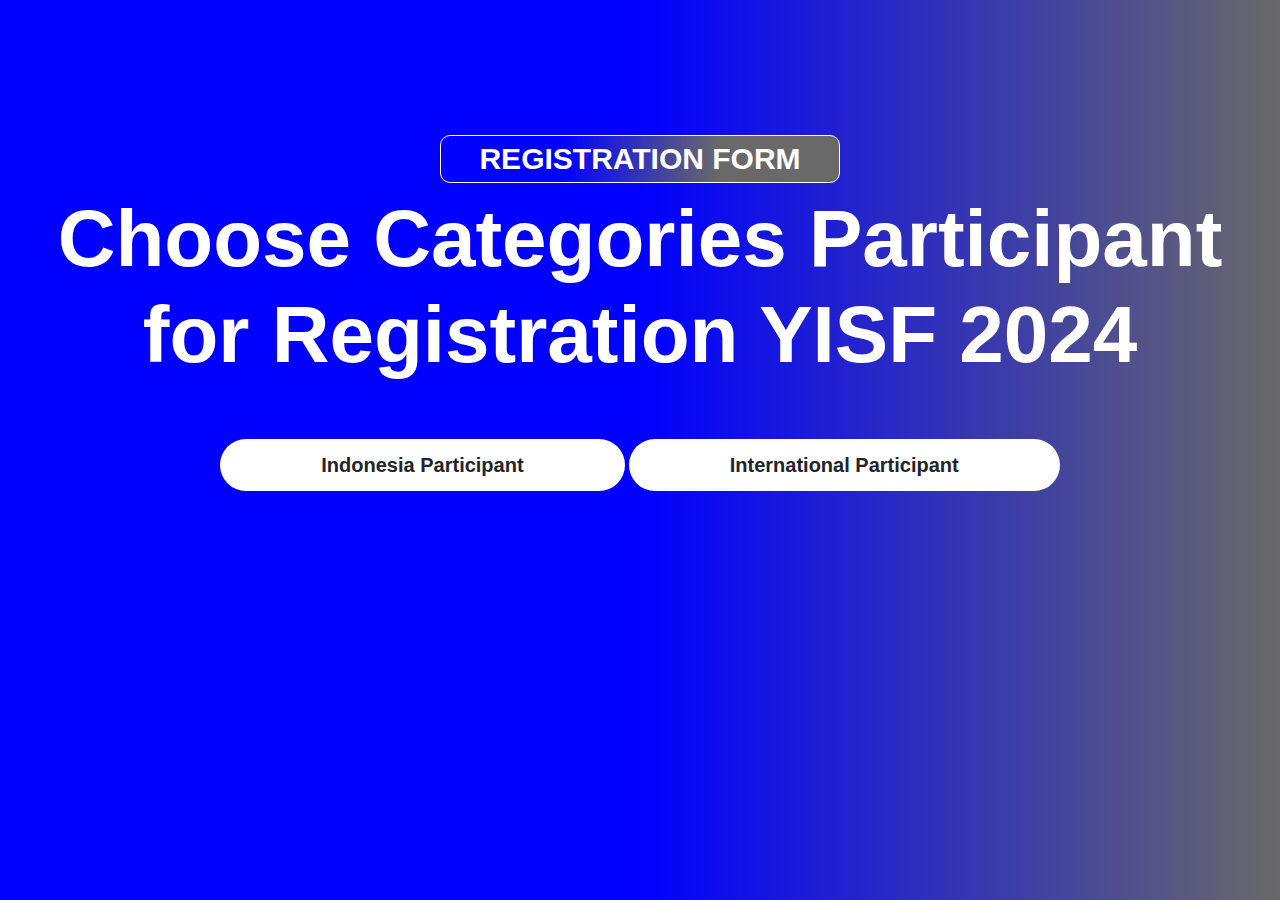
<file: index.html>
<!DOCTYPE html>
<html lang="en">
  <head>
    <meta charset="UTF-8" />
    <meta name="viewport" content="width=device-width, initial-scale=1.0" />
    <title>REGISTRATION FORM</title>
    <link rel="shortcut icon" href="./rr.png" type="image/x-icon">
    <link
      href="https://cdn.jsdelivr.net/npm/bootstrap@5.0.1/dist/css/bootstrap.min.css"
      rel="stylesheet"
    />
    <link rel="stylesheet" href="styles.css" />
  </head>
  <body>
    <div class="wrapper">
      <!-- <img src="images/slider/home4/slide4.JPG" alt=""> -->
      <div class="text-center">
        <h2 class="mx-auto">REGISTRATION FORM</h2>
        <h1 class="mx-auto">Choose Categories Participant for Registration YISF 2024</h1>
        <!-- <h3 class="mx-auto">Chose Categories Participant for Registration</h3> -->
      </div>
    </div>

    <div class="link-web mx-auto text-center">
      <a href="Indonesian-Participant.html" class="btn btn--primary text-center mt-5"
        >Indonesia Participant <i class="&nbsp; fa-solid fa-earth-americas"></i
      ></a>
      <a href="International-Participant.html" class="btn btn--accent text-center mt-5"
        >International Participant <i class="&nbsp; fa-solid fa-earth-americas"></i
      ></a>
    </div>
  </body>
</html>
</file>
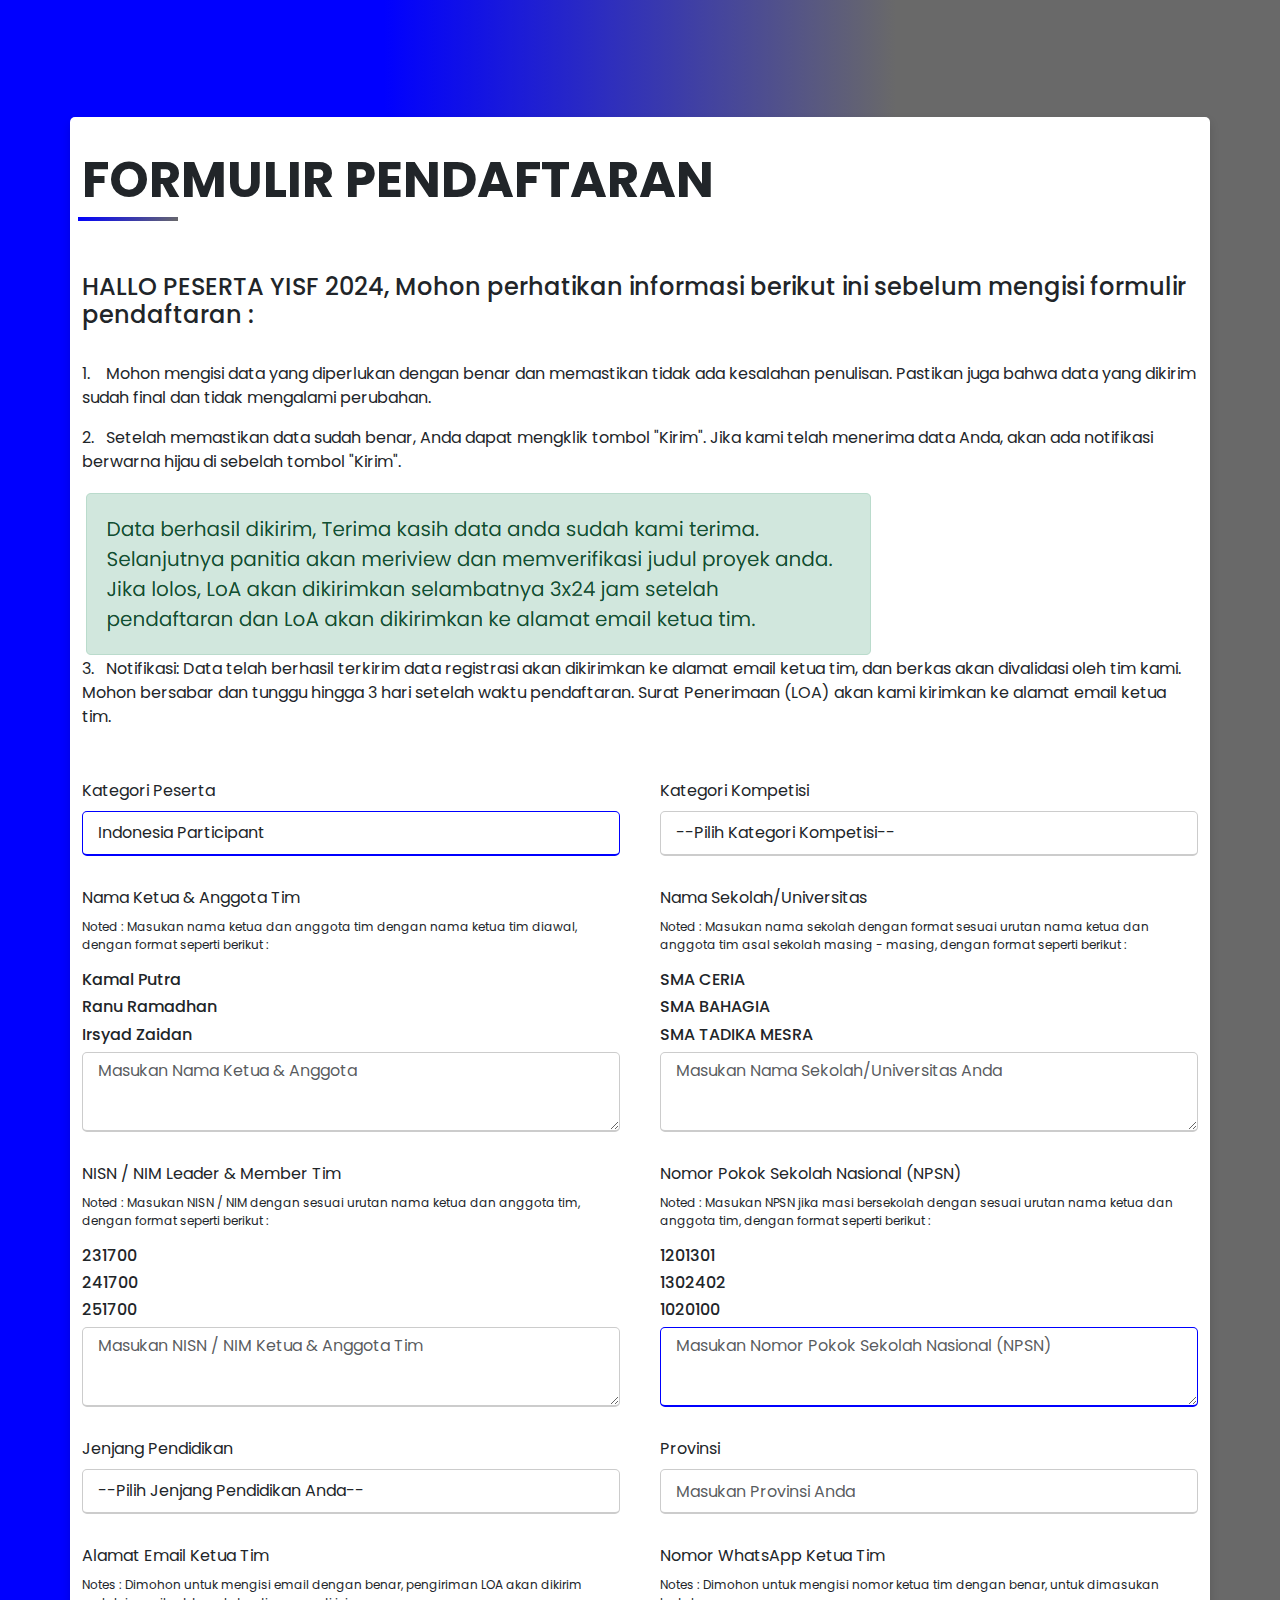
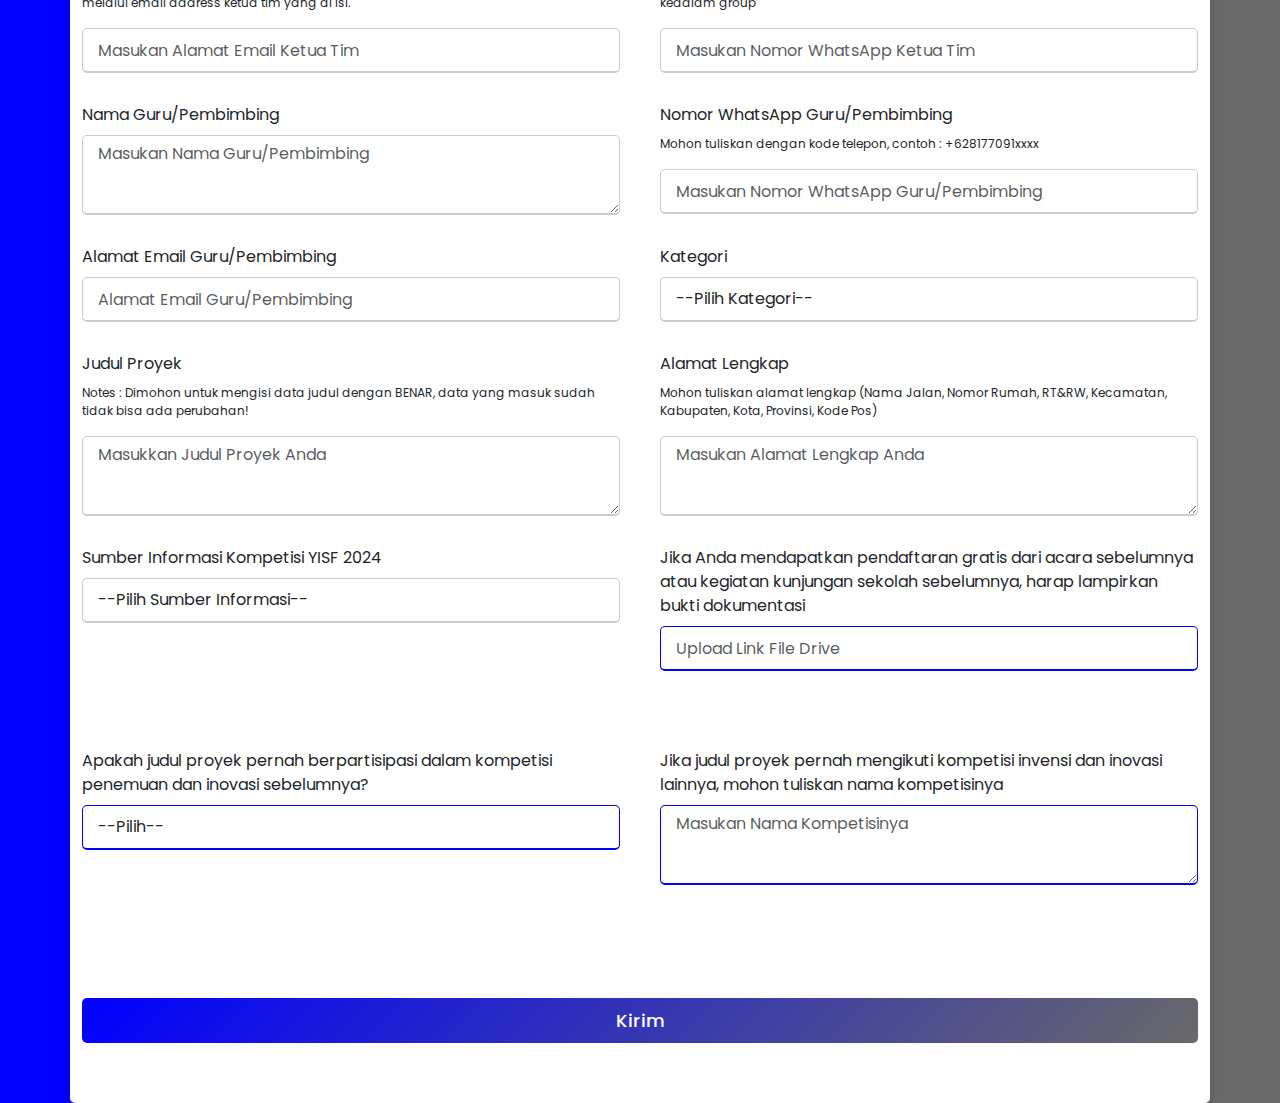
<file: Indonesian-Participant.html>
<!DOCTYPE html>
<html lang="en" dir="ltr">
  <head>
    <meta charset="UTF-8" />
    <title>REGISTRASI</title>
    <link rel="stylesheet" href="stylesss.css" />
    <link rel="shortcut icon" href="./rr.png" type="image/x-icon">
    <link
      href="https://cdn.jsdelivr.net/npm/bootstrap@5.0.1/dist/css/bootstrap.min.css"
      rel="stylesheet"
    />
    <link
      rel="stylesheet"
      href="https://unicons.iconscout.com/release/v4.0.0/css/line.css"
    />
    <meta
      name="viewport"
      content="width=device-width, initial-scale=1.0"
    />


    <!-- <script type="text/javascript"
    src="https://cdn.jsdelivr.net/npm/@emailjs/browser@3/dist/email.min.js">
    </script>
    <script type="text/javascript">
    (function(){
    emailjs.init("EbVpfytHZQMSNOqhK");
    })();
    </script> -->
  </head>

  
  <body>
    <div class="container">
      <div class="content">
        <div class="sub">FORMULIR PENDAFTARAN</div>
        <h1 class="garis-bawah"></h1>
        <br><br>
        <h4>HALLO PESERTA YISF 2024, Mohon perhatikan informasi berikut ini sebelum mengisi formulir pendaftaran :</h4>
        <br>
        <p>1.&nbsp; &nbsp; Mohon mengisi data yang diperlukan dengan benar dan memastikan tidak ada kesalahan penulisan. Pastikan juga bahwa data yang dikirim sudah final dan tidak mengalami perubahan.</p>
        <p>2.&nbsp; &nbsp;Setelah memastikan data sudah benar, Anda dapat mengklik tombol "Kirim". Jika kami telah menerima data Anda, akan ada notifikasi berwarna hijau di sebelah tombol "Kirim". </p>
        <img class="con" src="../../1.PNG" alt="">
        <p>3.&nbsp; &nbsp;Notifikasi:
          Data telah berhasil terkirim data registrasi akan dikirimkan ke alamat email ketua tim,  dan berkas akan divalidasi oleh tim kami. 
Mohon bersabar dan tunggu hingga 3 hari setelah waktu pendaftaran. Surat Penerimaan (LOA) akan kami kirimkan ke alamat email ketua tim. </p>
        <form name="#">
          
          <div class="user-details">
            <div class="input-box">
              
              <label for="CATEGORY_PARTICIPANT" class="form-label"
                >Kategori Peserta</label
              >
              <select
                type="text"
                id="CATEGORY_PARTICIPANT"
                name="CATEGORY_PARTICIPANT"
                class="form-control"
                placeholder="Choose Categories Participant"
                value=""
                required
              >
                <!-- <option value="" >--Choose Categories Participant--</option> -->
                <option value="Indonesia Participant">Indonesia Participant</option>
              </select>
              </select>
            </div>
            <div class="input-box">
              <label for="CATEGORY_COMPETITION" class="form-label"
                >Kategori Kompetisi
              </label>
              <select
                type="text"
                id="CATEGORY_COMPETITION"
                name="CATEGORY_COMPETITION"
                class="form-control"
                placeholder="Choose Category Competition "
                required
              >
                <option value="">
                  --Pilih Kategori Kompetisi--
                </option>
                <option value="Online Competition">
                  Kompetisi Online
                </option>
                <option value="Offline Competition">
                  Kompetisi Offline
                </option>
                <option value="Offline Competition">
                  Offline Kompetisi + Excursion
                </option>
                <option value="Offline Competition">
                  Offline Kompetisi + Full Package
                </option>
              </select>
            </div>
            
            <div class="input-box">
              
              <label for="NAMA_LENGKAP" class="form-label"
                >Nama Ketua & Anggota Tim
                </label
              >
              <p>Noted : Masukan nama ketua dan anggota tim dengan nama ketua tim diawal, dengan format seperti berikut :</p>
              <h6>Kamal Putra</h6>
              <h6>Ranu Ramadhan</h6>
              <h6>Irsyad Zaidan</h6>
              <!-- <img class="gam" src="../../aa.PNG" > -->
              <textarea
                type="text"
                id="NAMA_LENGKAP"
                name="NAMA_LENGKAP"
                class="form-control"
                placeholder="Masukan Nama Ketua & Anggota"
                required
              ></textarea>
              
            </div>

            <div class="input-box">
              <label for="NAMA_SEKOLAH" class="form-label"
                >Nama Sekolah/Universitas</label
              >
              <p>Noted : Masukan nama sekolah dengan format sesuai urutan nama ketua dan anggota tim asal sekolah masing - masing, dengan format seperti berikut :</p>
              <h6>SMA CERIA</h6>
              <h6>SMA BAHAGIA</h6>
              <h6>SMA TADIKA MESRA</h6>
              <textarea
                type="text"
                id="NAMA_SEKOLAH"
                name="NAMA_SEKOLAH"
                class="form-control"
                placeholder="Masukan Nama Sekolah/Universitas Anda"
                required
              ></textarea>
            </div>

            <div class="input-box">
              <label for="NISN_NIM" class="form-label"
                >NISN / NIM Leader & Member Tim
              </label>
              <p>Noted : Masukan NISN / NIM dengan sesuai urutan nama ketua dan anggota tim, dengan format seperti berikut :</p>
              <h6>231700</h6>
              <h6>241700</h6>
              <h6>251700</h6>
              <textarea
                type="text"
                id="NISN_NIM"
                name="NISN_NIM"
                class="form-control"
                placeholder="Masukan NISN / NIM Ketua & Anggota Tim"
                required
              ></textarea>
            </div>


            <div class="input-box">
              <label for="NPSN" class="form-label"
                >Nomor Pokok Sekolah Nasional (NPSN)</label
              >
              <p>Noted : Masukan NPSN jika masi bersekolah dengan sesuai urutan nama ketua dan anggota tim, dengan format seperti berikut :</p>
              <h6>1201301</h6>
              <h6>1302402</h6>
              <h6>1020100</h6>
              <textarea
                type="number"
                id="NPSN"
                name="NPSN"
                class="form-control"
                placeholder="Masukan Nomor Pokok Sekolah Nasional (NPSN)"
              ></textarea>
            </div>

            <div class="input-box">
              <label for="GRADE" class="form-label">Jenjang Pendidikan </label>
              <select
                type="text"
                id="GRADE"
                name="GRADE"
                class="form-control"
                placeholder="Choose Grade"
                required
              >
                <option value="">--Pilih Jenjang Pendidikan Anda--</option>
                <option value="Sekolah Dasar">Sekolah Dasar</option>
                <option value="Sekolah Menengah Pertama">
                  Sekolah Menengah Pertama
                </option>
                <option value="Sekolah Menengah Atas">
                  Sekolah Menengah Atas
                </option>
                <option value="Universitas">Universitas</option>
              </select>
            </div>

            
            <div class="input-box">
              <label for="PROVINCE" class="form-label"
                >Provinsi</label
              >
              <input
                type="text"
                id="PROVINCE"
                name="PROVINCE"
                class="form-control"
                placeholder="Masukan Provinsi Anda"
                required
              />
            </div>

            <div class="input-box">
              <label for="LEADER_EMAIL" class="form-label"
                >Alamat Email Ketua Tim</label
              >
              <p>
                Notes : Dimohon untuk mengisi email dengan benar, pengiriman LOA akan dikirim melalui email address ketua tim yang di isi.
              </p>
              <input
                type="email"
                id="LEADER_EMAIL"
                name="LEADER_EMAIL"
                class="form-control"
                placeholder="Masukan Alamat Email Ketua Tim"
                required
              />
            </div>

            <div class="input-box">
              <label for="LEADER_WHATSAPP" class="form-label"
                >Nomor WhatsApp Ketua Tim</label
              >
              <!-- <p>
                Please write with phone code, example : +6281770914129
              </p> -->
              <p>
                Notes : Dimohon untuk mengisi nomor ketua tim dengan benar, untuk dimasukan kedalam group
              </p>
            <input
                type="number"
                id="LEADER_WHATSAPP"
                name="LEADER_WHATSAPP"
                class="form-control"
                placeholder="Masukan Nomor WhatsApp Ketua Tim"
                required
              />
            </div>

            <div class="input-box">
              <label for="NAME_SUPERVISOR" class="form-label"
                >Nama Guru/Pembimbing</label
              >
              <textarea
                type="text"
                id="NAME_SUPERVISOR"
                name="NAME_SUPERVISOR"
                class="form-control"
                placeholder="Masukan Nama Guru/Pembimbing"
                required
              ></textarea>
            </div>

            <div class="input-box">
              <label
                for="WHATSAPP_NUMBER_SUPERVISOR"
                class="form-label"
                >Nomor WhatsApp Guru/Pembimbing</label
              >
              <p>
                Mohon tuliskan dengan kode telepon, contoh : +628177091xxxx
              </p>
              <input
                type="number"
                id="WHATSAPP_NUMBER_SUPERVISOR"
                name="WHATSAPP_NUMBER_SUPERVISOR"
                class="form-control"
                placeholder="Masukan Nomor WhatsApp Guru/Pembimbing"
                required
              />
            </div>

            <div class="input-box">
              <label for="EMAIL_TEACHER_SUPERVISOR" class="form-label"
                >Alamat Email Guru/Pembimbing</label
              >
              <input
                type="email"
                id="EMAIL_TEACHER_SUPERVISOR"
                name="EMAIL_TEACHER_SUPERVISOR"
                class="form-control"
                placeholder="Alamat Email Guru/Pembimbing"
                required
              />
            </div>

            <div class="input-box">
              <label for="CATEGORIES" class="form-label"
                >Kategori</label
              >
              <select
                type="text"
                id="CATEGORIES"
                name="CATEGORIES"
                class="form-control"
                placeholder="--Choose-- "
                required
              >
                <option value="">--Pilih Kategori--</option>
                <option value="Social Sciences">
                  Social Sciences
                </option>
                <option value="Environmental Science">
                  Environmental Science
                </option>
                <option value="Innovation Science">
                  Innovation Science
                </option>
                <option value="Life Sciences">Life Sciences</option>
                <option value="Engineering">Engineering</option>
              </select>
            </div>

            <div class="input-box">
              <label for="PROJECT_TITLE" class="form-label"
                >Judul Proyek</label
              >
              <p>
                Notes : Dimohon untuk mengisi data judul dengan BENAR,
                data yang masuk sudah tidak bisa ada perubahan!
              </p>
              <textarea
                type="text"
                id="PROJECT_TITLE"
                name="PROJECT_TITLE"
                class="form-control"
                placeholder="Masukkan Judul Proyek Anda"
                required
              ></textarea>
            </div>

            

            <div class="input-box">
              <label for="COMPLETE_ADDRESS" class="form-label"
                >Alamat Lengkap</label
              >
              <p>
                Mohon tuliskan alamat lengkap (Nama Jalan,
                Nomor Rumah, RT&RW, Kecamatan, Kabupaten, Kota,
                Provinsi, Kode Pos)
              </p>
              <textarea
                type="text"
                id="COMPLETE_ADDRESS"
                name="COMPLETE_ADDRESS"
                class="form-control"
                placeholder="Masukan Alamat Lengkap Anda"
                required
              ></textarea>
            </div>

            <div class="input-box">
              <label for="INFORMATION_RESOURCES" class="form-label"
                >Sumber Informasi Kompetisi YISF 2024</label
              >
              <!-- <p>
                Tuliskan nama yang memberikan sumber atau dapat menulis
                sumber lain (Ex: Instagram, Pendaftaran Gratis acara
                acara sebelumnya, Kunjungan Sekolah Golden Ticket, dll)
              </p> -->
              <select
                type="text"
                id="INFORMATION_RESOURCES"
                name="INFORMATION_RESOURCES"
                class="form-control"
                placeholder="--Choose Information Resources-- "
                required
              >
                <option value="">
                  --Pilih Sumber Informasi--
                </option>
                <option value="IYSA Instagram">IYSA Instagram</option>
                <option value="YISF Instagram">
                  YISF Instagram
                </option>
                <option value="Pembimbing/Sekolah">
                  Pembimbing/Sekolah
                </option>
                <option value="IYSA FaceBook">IYSA FaceBook</option>
                <option value="IYSA Linkedin">IYSA Linkedin</option>
                <option value="IYSA Website">IYSA Website</option>
                <option value="YISF Website">YISF Website</option>
                <option value="IYSA Email">IYSA Email</option>
                <option value="YISF Email">YISF Email</option>
                <option value="Acara Sebelumnya">Acara Sebelumnya</option>
                <option value="Lainnya">Lainnya</option>
              </select>
            </div>


            <div class="input-box">
              <label for="FILE" class="form-label"
                >Jika Anda mendapatkan pendaftaran gratis dari acara sebelumnya atau
                kegiatan kunjungan sekolah sebelumnya, harap lampirkan bukti
                dokumentasi </label
              >
              <input
                type="url"
                id="FILE"
                name="FILE"
                class="form-control"
                placeholder="Upload Link File Drive"

              />
              <br><br>
            </div>
            

            <div class="input-box">
              <label
                for="YES_NO"
                class="form-label"
                >Apakah judul proyek pernah berpartisipasi dalam kompetisi penemuan dan inovasi sebelumnya?</label
              >
              <select
                type="text"
                id="YES_NO"
                name="YES_NO"
                class="form-control"
                placeholder="--Choose Information Resources-- "
                required
              >
                <option>--Pilih--</option>
                <option value="Yes">Iya</option>
                <option value="No">Tidak</option>
              </select>
            </div>
            
            <div class="input-box">
              <label for="JUDUL_PERNAH_BERPATISIPASI" class="form-label"
                >Jika judul proyek pernah mengikuti kompetisi invensi dan inovasi lainnya, mohon tuliskan nama kompetisinya</label
              >
              <textarea
                type="text"
                id="JUDUL_PERNAH_BERPATISIPASI"
                name="JUDUL_PERNAH_BERPATISIPASI"
                class="form-control"
                placeholder="Masukan Nama Kompetisinya"
              ></textarea>
              <div class="mt-5" id="form_alerts"></div>
            </div>

          </div>
          <div class="button">
            <input type="submit" value="Kirim" />
          </div>
        </form>
      </div>
    </div>

    <script src="https://code.jquery.com/jquery-3.6.0.min.js"></script>
    <script src="https://cdn.jsdelivr.net/npm/bootstrap@5.0.1/dist/js/bootstrap.bundle.min.js"></script>
    <!-- <script>
    function sendMail() {
      let parms = {
        CATEGORY_PARTICIPANT: document.getElementById(
          'CATEGORY_PARTICIPANT'
        ).value,
        CATEGORY_COMPETITION: document.getElementById(
          'CATEGORY_COMPETITION'
        ).value,
        NAMA_LENGKAP: document.getElementById('NAMA_LENGKAP').value,
        NAMA_SEKOLAH: document.getElementById('NAMA_SEKOLAH').value,
        NISN_NIM: document.getElementById('NISN_NIM').value,
        NPSN: document.getElementById('NPSN').value,
        GRADE: document.getElementById('GRADE').value,
        PROVINCE: document.getElementById('PROVINCE').value,
        LEADER_EMAIL: document.getElementById('LEADER_EMAIL').value,
        LEADER_WHATSAPP: document.getElementById('LEADER_WHATSAPP').value,
        NAME_SUPERVISOR: document.getElementById('NAME_SUPERVISOR').value,
        WHATSAPP_NUMBER_SUPERVISOR: document.getElementById(
          'WHATSAPP_NUMBER_SUPERVISOR'
        ).value,
        EMAIL_TEACHER_SUPERVISOR: document.getElementById(
          'EMAIL_TEACHER_SUPERVISOR'
        ).value,
        CATEGORIES: document.getElementById('CATEGORIES').value,
        PROJECT_TITLE: document.getElementById('PROJECT_TITLE').value,
        COMPLETE_ADDRESS: document.getElementById('COMPLETE_ADDRESS')
          .value,
        INFORMATION_RESOURCES: document.getElementById(
          'INFORMATION_RESOURCES'
        ).value,
        FILE: document.getElementById('FILE').value,
        YES_NO: document.getElementById('YES_NO').value,
        JUDUL_PERNAH_BERPATISIPASI: document.getElementById(
          'JUDUL_PERNAH_BERPATISIPASI'
        ).value,
      };
    
      emailjs
        .send('service_2rxj19o', 'template_9viz0s4', parms)
    }</script> -->

    <script>
    const scriptURL =
      '/';
    const form = document.forms['#'];
    
    form.addEventListener('submit', (e) => {
      e.preventDefault();
      fetch(scriptURL, { method: 'POST', body: new FormData(form) })
        .then((response) =>
          $('#form_alerts').html(
            "<div class='alert alert-success'>Data berhasil dikirim, Terima kasih data anda sudah kami terima. Selanjutnya panitia akan meriview dan memverifikasi judul proyek anda. Jika lolos, LoA akan dikirimkan selambatnya 3x24 jam setelah pendaftaran dan LoA akan dikirimkan ke alamat email ketua tim."
          )
        )
        .catch((error) =>
          $('#form_alerts').html(
            "<div class='alert alert-danger'>Data gagal terkirim!.</div>"
          )
        );
      form.reset();
    });</script>






  </body>
</html>
</file>
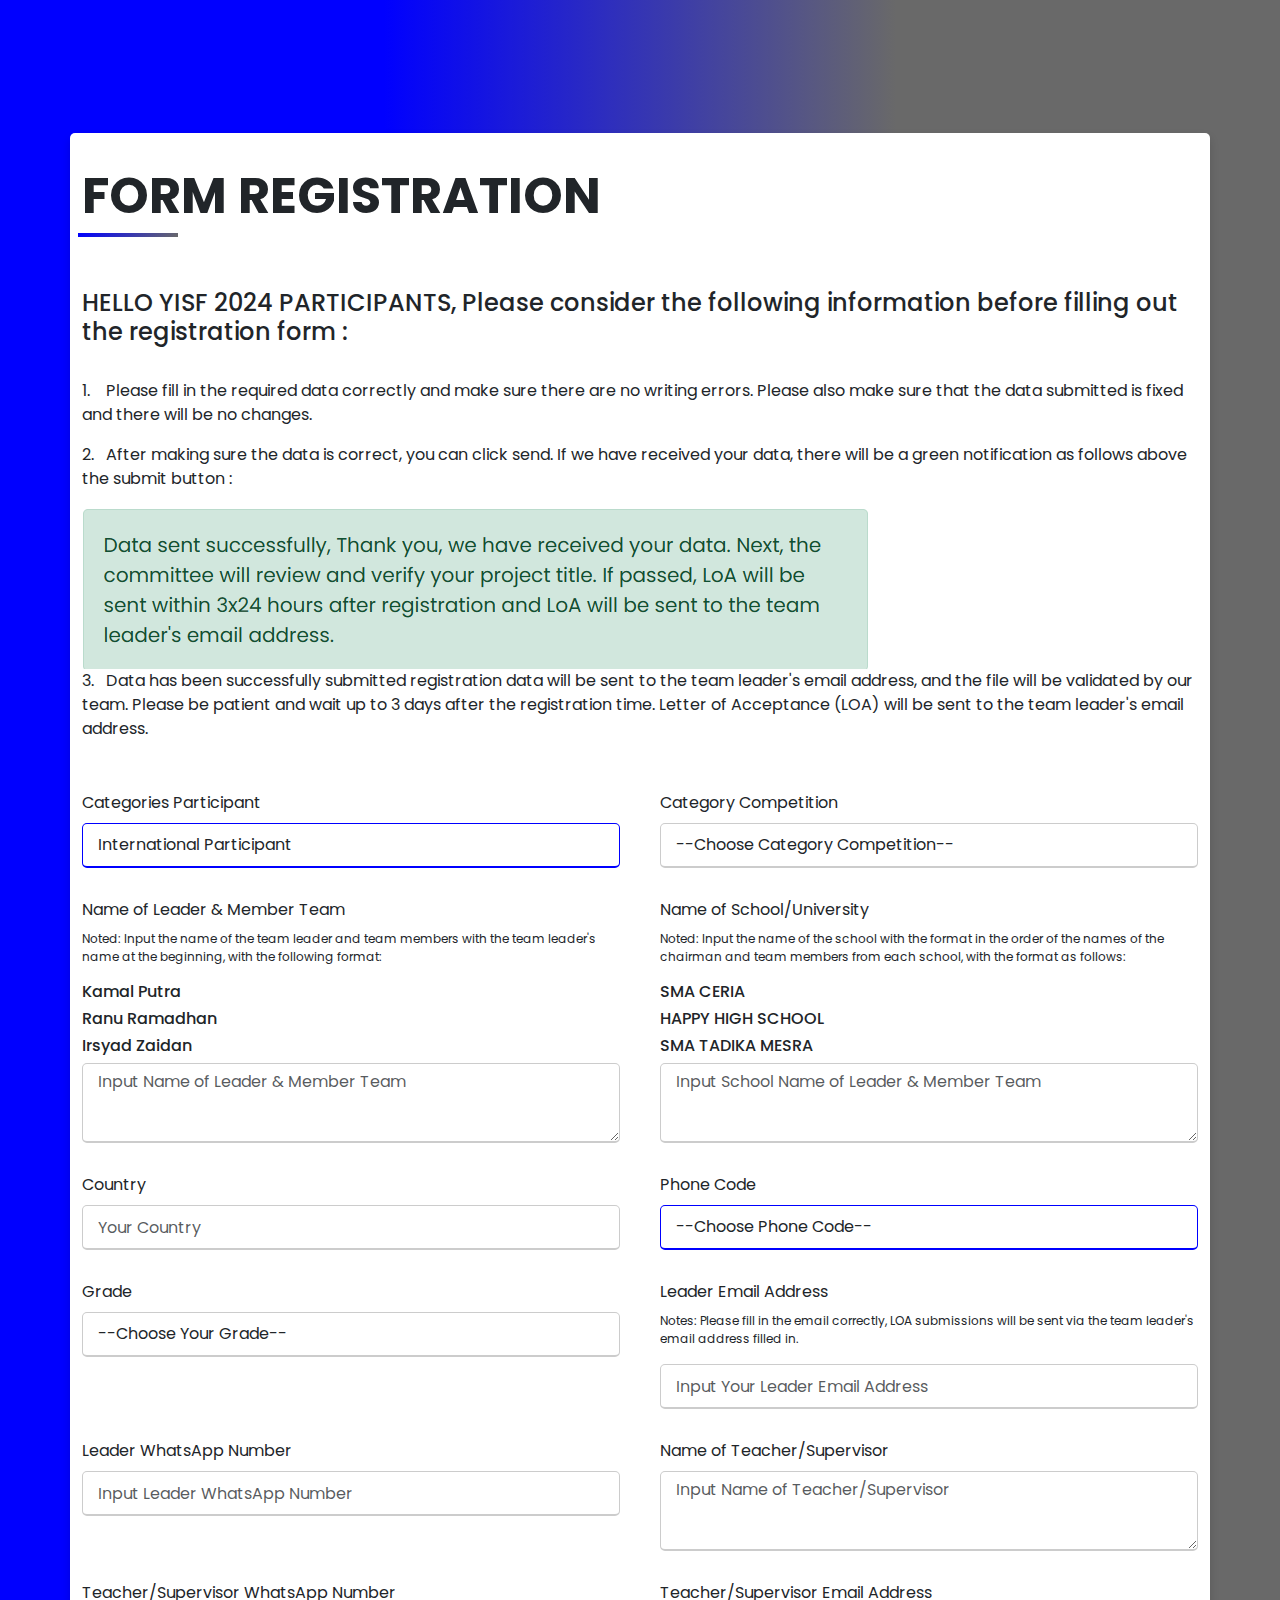
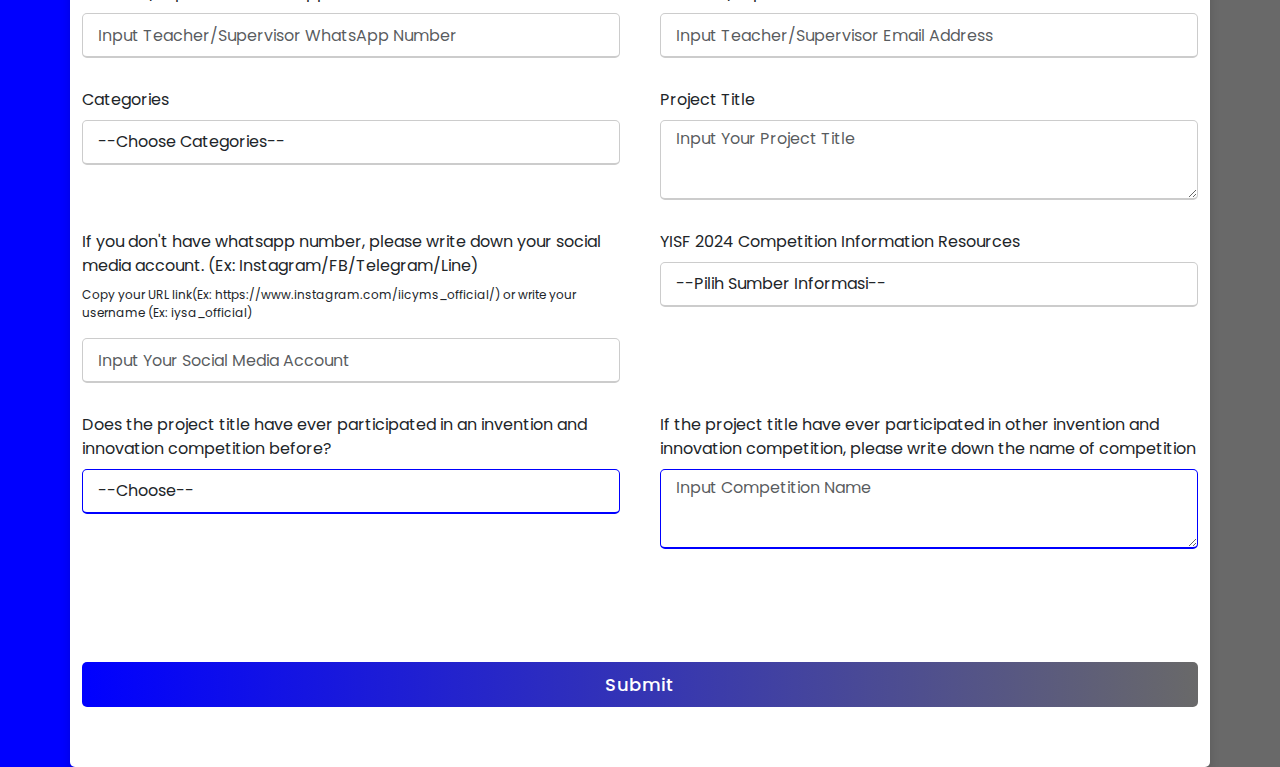
<file: International-Participant.html>
<!DOCTYPE html>
<html lang="en" dir="ltr">
  <head>
    <meta charset="UTF-8" />
    <title>REGISTRASI</title>
    <link rel="stylesheet" href="styless.css" />
    <link rel="shortcut icon" href="./rr.png" type="image/x-icon">
    <link
      href="https://cdn.jsdelivr.net/npm/bootstrap@5.0.1/dist/css/bootstrap.min.css"
      rel="stylesheet"
    />
    <link
      rel="stylesheet"
      href="https://unicons.iconscout.com/release/v4.0.0/css/line.css"
    />
    <meta
      name="viewport"
      content="width=device-width, initial-scale=1.0"
    />


    <!-- <script type="text/javascript"
    src="https://cdn.jsdelivr.net/npm/@emailjs/browser@3/dist/email.min.js">
    </script>
    <script type="text/javascript">
    (function(){
    emailjs.init("EbVpfytHZQMSNOqhK");
    })();
    </script> -->
  </head>

  
  <body>
    <div class="container">
      <div class="content">
        <div class="sub">FORM REGISTRATION</div>
        <h1 class="garis-bawah"></h1>
        <br><br>
        <h4>HELLO YISF 2024 PARTICIPANTS, Please consider the following information before filling out the registration form :</h4>
        <br>
        <p>1.&nbsp; &nbsp; Please fill in the required data correctly and make sure there are no writing errors. Please also make sure that the data submitted is fixed and there will be no changes.</p>
        <p>2.&nbsp; &nbsp;After making sure the data is correct, you can click send. If we have received your data, there will be a green notification as follows above the submit button : </p>
        <img class="con" src="../../2.PNG" alt="">
        <p>3.&nbsp; &nbsp;Data has been successfully submitted registration data will be sent to the team leader's email address, and the file will be validated by our team. 
          Please be patient and wait up to 3 days after the registration time. Letter of Acceptance (LOA) will be sent to the team leader's email address.</p>
        <form name="#">
          
          <div class="user-details">
            <div class="input-box">
              
              <label for="CATEGORY_PARTICIPANT" class="form-label"
                >Categories Participant</label
              >
              <select
                type="text"
                id="CATEGORY_PARTICIPANT"
                name="CATEGORY_PARTICIPANT"
                class="form-control"
                placeholder="Choose Categories Participant"
                value=""
                required
              >
                <!-- <option value="" >--Choose Categories Participant--</option> -->
                <!-- <option value="Indonesia Participant">Indonesia Participant</option> -->
                <option value="International Participant">International Participant</option>
              </select>
            </div>
            <div class="input-box">
              
              <label for="CATEGORY_COMPETITION" class="form-label"
                >Category Competition</label
              >
              <select
                type="text"
                id="CATEGORY_COMPETITION"
                name="CATEGORY_COMPETITION"
                class="form-control"
                placeholder="Choose Category Competition "
                
                required
              >
                <option value="">--Choose Category Competition--</option>
                <option value="Online Competition">Online Competition</option>
                <option value="Online Competition + Certificate and Medal">Online Competition + Certificate and Medal</option>
                <option value="Offline Competition">Offline Competition</option>
                <option value="Offline Competition + Full Package">Offline Competition + Full Package</option>
                <option value="Offline Competition + Excursion">Offline Competition + Excursion</option>
              </select>
              </select>
            </div>

            <div class="input-box">
              <label for="NAMA_LENGKAP" class="form-label"
                >Name of Leader & Member Team</label
              >
              <p>Noted: Input the name of the team leader and team members with the team leader's name at the beginning, with the following format:</p>
              <h6>Kamal Putra</h6>
              <h6>Ranu Ramadhan</h6>
              <h6>Irsyad Zaidan</h6>
              <textarea
                type="text"
                id="NAMA_LENGKAP"
                name="NAMA_LENGKAP"
                class="form-control"
                placeholder="Input Name of Leader & Member Team"
                required
              ></textarea>
            </div>

            <div class="input-box">
              <label for="NAMA_SEKOLAH" class="form-label"
                >Name of School/University</label
              >
              <p>Noted: Input the name of the school with the format in the order of the names of the chairman and team members from each school, with the format as follows:</p>
              <h6>SMA CERIA</h6>
              <h6>HAPPY HIGH SCHOOL</h6>
              <h6>SMA TADIKA MESRA</h6>
              <textarea
                type="text"
                id="NAMA_SEKOLAH"
                name="NAMA_SEKOLAH"
                class="form-control"
                placeholder="Input School Name of Leader & Member Team"
                required
              ></textarea>
            </div>

            <div class="input-box">
              <label for="COUNTRY" class="form-label">Country</label>
              <input
                type="text"
                id="COUNTRY"
                name="COUNTRY"
                class="form-control"
                placeholder="Your Country "
                required
              />
            </div>


            <div class="input-box">
              <label for="PHONE_CODE" class="form-label"
                >Phone Code</label
              >
              <select
                type="text"
                id="PHONE_CODE"
                name="PHONE_CODE"
                class="form-control"
                placeholder="Choose Phone Code "
                required
              >
                <option>--Choose Phone Code--</option>
                <option value="Indonesia +62">Indonesia +62</option>
                <option value="Afganistan +93">Afganistan +93</option>
                <option value="Afrika Selatan +27">Afrika Selatan +27</option>
                <option value="Afrika Tengah +236">Afrika Tengah +236</option>
                <option value="Albania +355">Albania +355</option>
                <option value="Algeria +213">Algeria +213</option>
                <option value="Amerika Serikat +1">Amerika Serikat +1</option>
                <option value="Arab Saudi +966">Arab Saudi +966</option>
                <option value="Australia +61">Australia +61</option>
                <option value="Azerbaijan +994">Azerbaijan +994</option>
                <option value="Austria +43">Austria +43</option>
                <option value="Bangladesh +880">Bangladesh +880</option>
                <option value="Belanda +31">Belanda +31</option>
                <option value="Belarus +375">Belarus +375</option>
                <option value="Bolivia +591">Bolivia +591</option>
                <option value="Brasil +55">Brasil +55</option>
                <option value="Brunei Darussalam +673">Brunei Darussalam +673</option>
                <option value="China +86">China +86</option>
                <option value="Filipina +63">Filipina +63</option>
                <option value="Finlandia +358">Finlandia +358</option>
                <option value="Hongaria +36">Hongaria +36</option>
                <option value="Hongkong +852">Hongkong +852</option>
                <option value="India +91">India +91</option>
                <option value="Irak +964">Irak +964</option>
                <option value="Iran +98">Iran +98</option>
                <option value="Irlandia +353">Irlandia +353</option>
                <option value="Jepang +81">Jepang +81</option>
                <option value="Kamboja +855">Kamboja +855</option>
                <option value="Kazakhstan +7">Kazakhstan +7</option>
                <option value="Korea Selatan +82">Korea Selatan +82</option>
                <option value="Republik Kongo +243">Republik Kongo +243</option>
                <option value="Kosta Rika +506">Kosta Rika +506</option>
                <option value="Lebanon +961">Lebanon +961</option>
                <option value="Malaysia +60">Malaysia +60</option>
                <option value="Maroko +212">Maroko +212</option>
                <option value="Mexico +52">Mexico +52</option>
                <option value="Myanmar +95">Myanmar +95</option>
                <option value="Nepal +977">Nepal +977</option>
                <option value="Pakistan +92">Pakistan +92</option>
                <option value="Rumania +40">Rumania +40</option>
                <option value="Singapura +65">Singapura +65</option>
                <option value="Slovenia +386">Slovenia +386</option>
                <option value="Taiwan +886">Taiwan +886</option>
                <option value="Thailand +66">Thailand +66</option>
                <option value="Turki +90">Turki +90</option>
                <option value="Turkmenistan +993">Turkmenistan +993</option>
                <option value="Uni Emirat Arab +971">Uni Emirat Arab +971</option>
                <option value="Uzbekistan +998">Uzbekistan +998</option>
                <option value="Vietnam +84">Vietnam +84</option>
                <option value="Zimbabwe +263">Zimbabwe +263</option>
              </select>
            </div>

            <div class="input-box">
              <label for="GRADE" class="form-label">Grade </label>
              <select
                type="text"
                id="GRADE"
                name="GRADE"
                class="form-control"
                placeholder="Choose Grade"
                required
              >
                <option value="">--Choose Your Grade--</option>
                <option value="Elementery">Elementery</option>
                <option value="Junior High School">
                  Junior High School
                </option>
                <option value="Senior High School">
                  Senior High School
                </option>
                <option value="University">University</option>
              </select>
            </div>

            <div class="input-box">
              <label for="LEADER_EMAIL" class="form-label"
                >Leader Email Address</label
              >
              <p>
                Notes: Please fill in the email correctly, LOA submissions will be sent via the team leader's email address filled in.
              </p>
              <input
                type="email"
                id="LEADER_EMAIL"
                name="LEADER_EMAIL"
                class="form-control"
                placeholder="Input Your Leader Email Address"
                required
              />
            </div>

            <div class="input-box">
              <label for="LEADER_WHATSAPP" class="form-label"
                >Leader WhatsApp Number</label
              >
              <!-- <p>
                Please write with phone code, example : +6281770914129
              </p> -->
              <!-- <p>
                Notes : Dimohon untuk mengisi nomor ketua tim dengan benar, untuk dimasukan kedalam group
              </p> -->
            <input
                type="number"
                id="LEADER_WHATSAPP"
                name="LEADER_WHATSAPP"
                class="form-control"
                placeholder="Input Leader WhatsApp Number"
                required
              />
            </div>

            <div class="input-box">
              <label for="NAME_SUPERVISOR" class="form-label"
                >Name of Teacher/Supervisor</label
              >
              <textarea
                type="text"
                id="NAME_SUPERVISOR"
                name="NAME_SUPERVISOR"
                class="form-control"
                placeholder="Input Name of Teacher/Supervisor"
                required
              ></textarea>
            </div>

            <div class="input-box">
              <label
                for="WHATSAPP_NUMBER_SUPERVISOR"
                class="form-label"
                >Teacher/Supervisor WhatsApp Number</label
              >
              <input
                type="number"
                id="WHATSAPP_NUMBER_SUPERVISOR"
                name="WHATSAPP_NUMBER_SUPERVISOR"
                class="form-control"
                placeholder="Input Teacher/Supervisor WhatsApp Number"
                required
              />
            </div>

            <div class="input-box">
              <label for="EMAIL_TEACHER_SUPERVISOR" class="form-label"
                >Teacher/Supervisor Email Address</label
              >
              <input
                type="email"
                id="EMAIL_TEACHER_SUPERVISOR"
                name="EMAIL_TEACHER_SUPERVISOR"
                class="form-control"
                placeholder="Input Teacher/Supervisor Email Address"
                required
              />
            </div>

            <div class="input-box">
              <label for="CATEGORIES" class="form-label"
                >Categories</label
              >
              <select
                type="text"
                id="CATEGORIES"
                name="CATEGORIES"
                class="form-control"
                placeholder="--Choose-- "
                required
              >
                <option value="">--Choose Categories--</option>
                <option value="Social Sciences">
                  Social Sciences
                </option>
                <option value="Environmental Science">
                  Environmental Science
                </option>
                <option value="Innovation Science">
                  Innovation Science
                </option>
                <option value="Life Sciences">Life Sciences</option>
                <option value="Engineering">Engineering</option>
              </select>
            </div>

            <div class="input-box">
              <label for="PROJECT_TITLE" class="form-label"
                >Project Title</label
              >
              <!-- <p>
                Notes : Dimohon untuk mengisi data judul dengan BENAR,
                data yang masuk sudah tidak bisa ada perubahan!
              </p> -->
              <textarea
                type="text"
                id="PROJECT_TITLE"
                name="PROJECT_TITLE"
                class="form-control"
                placeholder="Input Your Project Title"
                required
              ></textarea>
            </div>

            

            <div class="input-box">
              <label for="SOSMED" class="form-label">If you don't have whatsapp number, please write down your social media account. (Ex: Instagram/FB/Telegram/Line)</label>
              <P>Copy your URL link(Ex: https://www.instagram.com/iicyms_official/) or write your username (Ex: iysa_official)</P>
              <input
                type="text"
                id="SOSMED"
                name="SOSMED"
                class="form-control"
                placeholder="Input Your Social Media Account "
                required
              />
            </div>

            <div class="input-box">
              <label for="INFORMATION_RESOURCES" class="form-label"
                >YISF 2024 Competition Information Resources</label
              >
              <select
                type="text"
                id="INFORMATION_RESOURCES"
                name="INFORMATION_RESOURCES"
                class="form-control"
                placeholder="--Choose Information Resources-- "
                required
              >
                <option value="">
                  --Pilih Sumber Informasi--
                </option>
                <option value="IYSA Instagram">IYSA Instagram</option>
                <option value="YISF Instagram">
                  YISF Instagram
                </option>
                <option value="Pembimbing/Sekolah">
                  Pembimbing/Sekolah
                </option>
                <option value="IYSA FaceBook">IYSA FaceBook</option>
                <option value="IYSA Linkedin">IYSA Linkedin</option>
                <option value="IYSA Website">IYSA Website</option>
                <option value="YISF Website">YISF Website</option>
                <option value="IYSA Email">IYSA Email</option>
                <option value="YISF Email">YISF Email</option>
                <option value="Previous Event">Previous Event</option>
                <option value="Others">Lainnya</option>
              </select>
            </div>
            

            <div class="input-box">
              <label
                for="YES_NO"
                class="form-label"
                >Does the project title have ever participated in an invention and innovation competition before?</label
              >
              <select
                type="text"
                id="YES_NO"
                name="YES_NO"
                class="form-control"
                placeholder="--Choose-- "
                required
              >
                <option>--Choose--</option>
                <option value="Yes">Yes</option>
                <option value="No">No</option>
              </select>
            </div>
            
            <div class="input-box">
              <label for="JUDUL_PERNAH_BERPATISIPASI" class="form-label"
                >If the project title have ever participated in other invention and innovation competition, please write down the name of competition</label
              >
              <textarea
                type="text"
                id="JUDUL_PERNAH_BERPATISIPASI"
                name="JUDUL_PERNAH_BERPATISIPASI"
                class="form-control"
                placeholder="Input Competition Name"
              ></textarea>
              <div class="mt-5" id="form_alerts"></div>
            </div>
          </div>
          <div class="button">
            <input type="submit" value="Submit" />
          </div>
        </form>
      </div>
    </div>

    <script src="https://code.jquery.com/jquery-3.6.0.min.js"></script>
    <script src="https://cdn.jsdelivr.net/npm/bootstrap@5.0.1/dist/js/bootstrap.bundle.min.js"></script>
    <script>
    // function sendMail() {


    //   let parms = {
    //     CATEGORY_PARTICIPANT: document.getElementById(
    //       'CATEGORY_PARTICIPANT'
    //     ).value,
    //     CATEGORY_COMPETITION: document.getElementById(
    //       'CATEGORY_COMPETITION'
    //     ).value,
    //     NAMA_LENGKAP: document.getElementById('NAMA_LENGKAP').value,
    //     NAMA_SEKOLAH: document.getElementById('NAMA_SEKOLAH').value,
    //     COUNTRY: document.getElementById('COUNTRY').value,
    //     PHONE_CODE: document.getElementById('PHONE_CODE').value,
    //     GRADE: document.getElementById('GRADE').value,
    //     LEADER_EMAIL: document.getElementById('LEADER_EMAIL').value,
    //     LEADER_WHATSAPP: document.getElementById('LEADER_WHATSAPP').value,
    //     NAME_SUPERVISOR: document.getElementById('NAME_SUPERVISOR').value,
    //     WHATSAPP_NUMBER_SUPERVISOR: document.getElementById(
    //       'WHATSAPP_NUMBER_SUPERVISOR'
    //     ).value,
    //     EMAIL_TEACHER_SUPERVISOR: document.getElementById(
    //       'EMAIL_TEACHER_SUPERVISOR'
    //     ).value,
    //     CATEGORIES: document.getElementById('CATEGORIES').value,
    //     PROJECT_TITLE: document.getElementById('PROJECT_TITLE').value,
    //     SOSMED: document.getElementById('SOSMED')
    //       .value,
    //     INFORMATION_RESOURCES: document.getElementById(
    //       'INFORMATION_RESOURCES'
    //     ).value,
    //     YES_NO: document.getElementById('YES_NO').value,
    //     JUDUL_PERNAH_BERPATISIPASI: document.getElementById(
    //       'JUDUL_PERNAH_BERPATISIPASI'
    //     ).value,
    //     nomorUrut : document.getElementById("nomorUrut").value,
    //   };
    
    //   emailjs
    //     .send('service_2rxj19o', 'template_55jakrl', parms)
    // }</script>

    <script>
    const scriptURL =
      '/';
    const form = document.forms['#'];
    
    form.addEventListener('submit', (e) => {
      e.preventDefault();
      fetch(scriptURL, { method: 'POST', body: new FormData(form) })
        .then((response) =>
          $('#form_alerts').html(
            "<div class='alert alert-success'>Data sent successfully, Thank you, we have received your data. Next, the committee will review and verify your project title. If passed, LoA will be sent within 3x24 hours after registration and LoA will be sent to the team leader's email address."
          )
        )
        .catch((error) =>
          $('#form_alerts').html(
            "<div class='alert alert-danger'>Data failed to be sent!.</div>"
          )
        );
      form.reset();
    });</script>


<!-- <script>
  let nomorUrutCounter = 0;

  function generateNomorUrut() {
      const NAMA_LENGKAP = document.getElementById('NAMA_LENGKAP').value;
      const LEADER_EMAIL = document.getElementById('LEADER_EMAIL').value;

      if (NAMA_LENGKAP && LEADER_EMAIL) {
          nomorUrutCounter++;
          document.getElementById('nomorUrut').innerText = nomorUrutCounter;
      } else {
          alert('Mohon isi NAMA_LENGKAP dan LEADER_EMAIL terlebih dahulu.');
      }
  }
</script> -->
  </body>
</html>
</file>
<file: styles.css>
/* .btn {
    border-radius: 40px;
    border: 0;
    font-size: 1.8rem;
    font-weight: 600;
    margin: 1rem 0;
    padding: 2rem 3rem;
    text-transform: uppercase;
    white-space: nowrap;
    cursor: pointer;

}

.btn--primary{
    background: dodgerblue;
    color: white    ;
}
.btn--primary:hover{
    background: yellow;
}

.btn--secondary{
    background: darkgreen;
    color: white;
}

.btn--secondary:hover{
    background: darkmagenta;
}

.btn--outline{
    background: #fff;
    color: black;
    border: 2px solid black;
}

.btn--outline:hover{
    background: black;
    color: #fff;
}

.btn--block{
    width: 100%;
    display: inline-block;
}

@media screen and (min-width:1024px) {
    .btn{
        font-size: 1.5rem;
    }
}
     */

body {
  font-size: 15px;
  /* color: #505050; */
  font-family: "Roboto Condensed", sans-serif;
  vertical-align: baseline;
  line-height: 26px;
  font-weight: 400;
  overflow-x: hidden;
  background: linear-gradient(to right, #0000FF 50%, #696969 100%);
}

.wrapper {
  margin-top: 10px;
}

.wrapper h1 {
  font-size: 80px;
  margin-top: 1px;
  text-align: center;
  justify-content: center;
  font-weight: bold;
  color: #ffffff;
  font-family: "Trebuchet MS", "Lucida Sans Unicode", "Lucida Grande",
    "Lucida Sans", Arial, sans-serif;
}

.wrapper h2 {
  font-size: 30px;
  color: #ffffff;
  margin-top: 15vh;
  font-family: "Trebuchet MS", "Lucida Sans Unicode", "Lucida Grande",
    "Lucida Sans", Arial, sans-serif;
  border: 1px solid #ffffff;
  width: 400px;
  font-weight: bold;
  border-radius: 10px;
  padding: 5px;
  background: linear-gradient(to right, #0000FF 30%, #696969 70%);
}

.wrapper h3 {
  font-size: 30px;
  margin-top: 1px;
  text-align: center;
  justify-content: center;
  font-weight: bold;
  color: #ffffff;
  font-family: "Trebuchet MS", "Lucida Sans Unicode", "Lucida Grande",
    "Lucida Sans", Arial, sans-serif;
}

/* button */

/* *{
        margin: auto;
        padding: 0;
        box-sizing: border-box;
    } */

a {
  border: none;
  background: initial;
}

.link-web .btn {
  margin: auto;
  align-items: center;
  justify-content: center;
  margin-top: 10 0px !important;
}

.btn {
  padding: 10px 100px;
  border-radius: 550000px;
  cursor: pointer;
  /* color: #ffffff; */
  transition: all 0.4s;
  font-size: 20px;
  font-weight: bold;
  font-family: "Trebuchet MS", "Lucida Sans Unicode", "Lucida Grande",
    "Lucida Sans", Arial, sans-serif;
}

.btn--primary {
  background-color: #ffffff;
}

.btn--primary:hover {
  color: #ffffff;
  background: linear-gradient(-135deg, #696969, #0000FF);
  box-shadow: 0 4px 15px 0 rgba(49, 196, 190, 0.75);
}

.btn--accent {
  background-color: #ffffff;
}

.btn--accent:hover {
  color: #ffffff;
  background: linear-gradient(-135deg, #696969, #0000FF);
  box-shadow: 0 4px 15px 0 rgba(245,245,245);
}

@media screen and (max-width: 426px) {
  .link-web .btn {
    width: 95%;
    margin-top: 2px !important;
    margin-bottom: 10px;
  }
  .wrapper h3 {
    font-size: 20px;
    margin-top: 1px !important;
    text-align: center;
    margin-bottom: 50px !important;
    justify-content: center;
    font-weight: bold;
    color: #ffffff;
    font-family: "Trebuchet MS", "Lucida Sans Unicode", "Lucida Grande",
      "Lucida Sans", Arial, sans-serif;
  }

  .link-web a{
      font-size: 20px;
  }

  .wrapper h1 {
    font-size: 25px !important;
    margin-top: 1px !important;
    text-align: center;
    margin-bottom: 70px;
    margin-top: 30px !important;
    justify-content: center;
    font-weight: bold;
    color: #ffffff;
    font-family: "Trebuchet MS", "Lucida Sans Unicode", "Lucida Grande",
      "Lucida Sans", Arial, sans-serif;
  }
  .wrapper h2 {
    font-size: 25px;
    color: #ffffff;
    margin-top: 90px !important;
    font-family: "Trebuchet MS", "Lucida Sans Unicode", "Lucida Grande",
      "Lucida Sans", Arial, sans-serif;
    border: 1px solid #ffffff;
    width: 320px;
    font-weight: bold;
    border-radius: 25px;
    padding: 5px;
    background: linear-gradient(135deg, #9b59b6, #71b7e6);
  }
  .btn {
    padding: 10px 10px;
    border-radius: 550000px;
    cursor: pointer;
    /* color: #ffffff; */
    transition: all 0.4s;
    font-size: 20px;
    font-weight: bold;
    font-family: "Trebuchet MS", "Lucida Sans Unicode", "Lucida Grande",
      "Lucida Sans", Arial, sans-serif;
  }
}
</file>
<file: stylesss.css>
@import url('https://fonts.googleapis.com/css2?family=Poppins:wght@200;300;400;500;600;700&display=swap');
* {
  margin: 0;
  padding: 0;
  box-sizing: border-box;
  font-family: 'Poppins', sans-serif;
}
body {
  height: 100vh;
  display: flex;
  justify-content: center;
  align-items: center;
  padding: 10px;
  background: linear-gradient(to right, #0000FF 30%, #696969 70%);
}
.container {
  max-width: 700px;
  width: 100%;
  margin-top: 120rem;
  background-color: #fff;
  padding: 25px 30px;
  border-radius: 5px;
  box-shadow: 0 5px 10px rgba(0, 0, 0, 0.15);
}

.container .title {
  font-size: 25px;
  font-weight: 500;
  position: relative;
}
.container .title::before {
  content: '';
  position: absolute;
  left: 0;
  bottom: 0;
  height: 3px;
  width: 30px;
  border-radius: 5px;
  background: linear-gradient(135deg, #0000FF, #696969);
}
/* .content {
  margin-top: 9rem;
} */

.gam{
  display: flex;
}

.content form .user-details {
  display: flex;
  flex-wrap: wrap;
  justify-content: space-between;
  margin: 50px 0 20px 0;
}
form .user-details .input-box {
  margin-bottom: 30px;
  width: calc(100% / 2 - 20px);
}
form .input-box span.details {
  display: block;
  font-weight: 500;
  margin-bottom: 5px;
}
.user-details .input-box input {
  height: 45px;
  width: 100%;
  outline: none;
  font-size: 16px;
  border-radius: 5px;
  padding-left: 15px;
  border: 1px solid #ccc;
  border-bottom-width: 2px;
  transition: all 0.3s ease;
}

.user-details .input-box select {
  height: 45px;
  width: 100%;
  outline: none;
  font-size: 16px;
  border-radius: 5px;
  padding-left: 15px;
  border: 1px solid #ccc;
  border-bottom-width: 2px;
  transition: all 0.3s ease;
}

.user-details .input-box p {
  font-size: 12px;
}

.container .content .sub {
  font-weight: bold;
  font-size: 50px;
}

.garis-bawah::after {
  position: absolute;
  content: '';
  background: linear-gradient(135deg, #0000FF, #696969);
  height: 4px;
  width: 100px;
  left: 10%;
  transform: translateX(-50%);
}

.user-details .input-box textarea {
  height: 80px;
  width: 100%;
  outline: none;
  font-size: 16px;
  border-radius: 5px;
  padding-left: 15px;
  border: 1px solid #ccc;
  border-bottom-width: 2px;
  transition: all 0.3s ease;
}
.user-details .input-box input:focus,
.user-details .input-box input:valid {
  border-color: #0000FF;
}

.user-details .input-box textarea:focus,
.user-details .input-box textarea:valid {
  border-color: #0000FF;
}

.user-details .input-box select:focus,
.user-details .input-box select:valid {
  border-color: #0000FF;
}

form .gender-details .gender-title {
  font-size: 20px;
  font-weight: 500;
}
form .category {
  display: flex;
  width: 80%;
  margin: 14px 0;
  justify-content: space-between;
}
form .category label {
  display: flex;
  align-items: center;
  cursor: pointer;
}
form .button {
  height: 45px;
  margin: 35px 0;
}
form .button input {
  height: 100%;
  width: 100%;
  border-radius: 5px;
  border: none;
  color: #fff;
  font-size: 18px;
  font-weight: 500;
  letter-spacing: 1px;
  cursor: pointer;
  transition: all 0.3s ease;
  background: linear-gradient(135deg, #0000FF, #696969);
}
form .button input:hover {
  /* transform: scale(0.99); */
  background: linear-gradient(-135deg, #0000FF, #696969);
}

@media (max-width: 767px) {
    .container {
        margin-top: 100rem;
      }
  }

@media (max-width: 584px) {
  .container {
    margin-top: 200px;
    max-width: 1100%;
  }
  form .user-details .input-box {
    margin-bottom: 15px;
    width: 200%;
  }
  form .category {
    width: 200%;
  }
  .container .content .sub {
    margin-top: 100px;
    padding-top: 500px;
  }
  .content form .user-details {
    max-height: 400px;
    overflow-y: scroll;
  }
  .user-details::-webkit-scrollbar {
    width: 5px;
  }
  .container .content .con {
    width: 23rem;
    height: 60px;
  }
}
@media (max-width: 428px) {
  .container .content .category {
    flex-direction: column;
  }

  .container .content .sub {
    font-size: 30px;
    margin: 0 0 0;
  }
  .garis-bawah::after {
    position: absolute;
    content: '';
    background: linear-gradient(135deg, #0000FF, #696969);
    height: 4px;
    width: 100px;
    left: 17%;
    transform: translateX(-50%);
  }
}

@media (max-width: 425px) {
  .garis-bawah::after {
    position: absolute;
    content: '';
    background: linear-gradient(135deg, #0000FF, #696969);
    height: 4px;
    width: 100px;
    left: 18%;
    transform: translateX(-50%);
  }
  .container .content .con {
    width: 23.5rem;
    height: 60px;
  }
  .container {
    margin-top: 1rem;
  }
}

@media (max-width: 375px) {
  .garis-bawah::after {
    position: absolute;
    content: '';
    background: linear-gradient(135deg, #0000FF, #696969);
    height: 4px;
    width: 100px;
    left: 18%;
    transform: translateX(-50%);
  }
  .container .content .con {
    width: 20.5rem;
    height: 60px;
  }
  .container {
    margin-top: 5rem;
  }
}


@media (max-width: 360px) {
  .garis-bawah::after {
    position: absolute;
    content: '';
    background: linear-gradient(135deg, #0000FF, #696969);
    height: 4px;
    width: 100px;
    left: 20%;
    transform: translateX(-50%);
  }
  .container .content .con {
    width: 17rem;
    height: 60px;
  }
  .container {
    margin-top: 11zrem;
  }
}

/* @media (max-width: 1920px) {
  .garis-bawah::after {
    position: absolute;
    content: '';
    background: linear-gradient(135deg, #0000FF, #696969);
    height: 4px;
    width: 100px;
    left: 8.3%;
    transform: translateX(-50%);
  }
} */
</file>
<file: styless.css>
@import url('https://fonts.googleapis.com/css2?family=Poppins:wght@200;300;400;500;600;700&display=swap');
* {
  margin: 0;
  padding: 0;
  box-sizing: border-box;
  font-family: 'Poppins', sans-serif;
}
body {
  height: 100vh;
  display: flex;
  justify-content: center;
  align-items: center;
  padding: 10px;
  background: linear-gradient(to right, #0000FF 30%, #696969 70%);
}
.container {
  max-width: 700px;
  width: 100%;
  margin-top: 100rem;
  background-color: #fff;
  padding: 25px 30px;
  border-radius: 5px;
  box-shadow: 0 5px 10px rgba(0, 0, 0, 0.15);
}

.container .title {
  font-size: 25px;
  font-weight: 500;
  position: relative;
}
.container .title::before {
  content: '';
  position: absolute;
  left: 0;
  bottom: 0;
  height: 3px;
  width: 30px;
  border-radius: 5px;
  background: linear-gradient(135deg, #0000FF, #696969);
}
/* .content {
  margin-top: 9rem;
} */

.content form .user-details {
  display: flex;
  flex-wrap: wrap;
  justify-content: space-between;
  margin: 50px 0 20px 0;
}
form .user-details .input-box {
  margin-bottom: 30px;
  width: calc(100% / 2 - 20px);
}
form .input-box span.details {
  display: block;
  font-weight: 500;
  margin-bottom: 5px;
}
.user-details .input-box input {
  height: 45px;
  width: 100%;
  outline: none;
  font-size: 16px;
  border-radius: 5px;
  padding-left: 15px;
  border: 1px solid #ccc;
  border-bottom-width: 2px;
  transition: all 0.3s ease;
}

.user-details .input-box select {
  height: 45px;
  width: 100%;
  outline: none;
  font-size: 16px;
  border-radius: 5px;
  padding-left: 15px;
  border: 1px solid #ccc;
  border-bottom-width: 2px;
  transition: all 0.3s ease;
}

.user-details .input-box p {
  font-size: 12px;
}

.container .content .sub {
  font-weight: bold;
  font-size: 50px;
}

.garis-bawah::after {
  position: absolute;
  content: '';
  background: linear-gradient(135deg, #0000FF, #696969);
  height: 4px;
  width: 100px;
  left: 10%;
  transform: translateX(-50%);
}

.user-details .input-box textarea {
  height: 80px;
  width: 100%;
  outline: none;
  font-size: 16px;
  border-radius: 5px;
  padding-left: 15px;
  border: 1px solid #ccc;
  border-bottom-width: 2px;
  transition: all 0.3s ease;
}
.user-details .input-box input:focus,
.user-details .input-box input:valid {
  border-color: #0000FF;
}

.user-details .input-box textarea:focus,
.user-details .input-box textarea:valid {
  border-color: #0000FF;
}

.user-details .input-box select:focus,
.user-details .input-box select:valid {
  border-color: #0000FF;
}

form .gender-details .gender-title {
  font-size: 20px;
  font-weight: 500;
}
form .category {
  display: flex;
  width: 80%;
  margin: 14px 0;
  justify-content: space-between;
}
form .category label {
  display: flex;
  align-items: center;
  cursor: pointer;
}
form .button {
  height: 45px;
  margin: 35px 0;
}
form .button input {
  height: 100%;
  width: 100%;
  border-radius: 5px;
  border: none;
  color: #fff;
  font-size: 18px;
  font-weight: 500;
  letter-spacing: 1px;
  cursor: pointer;
  transition: all 0.3s ease;
  background: linear-gradient(to right, #0000FF 0%, #696969 100%);
}
form .button input:hover {
  /* transform: scale(0.99); */
  background: linear-gradient(-135deg, #0000FF, #696969);
}

@media (max-width: 584px) {
  .container {
    margin-top: 200px;
    max-width: 1100%;
  }
  form .user-details .input-box {
    margin-bottom: 15px;
    width: 200%;
  }
  form .category {
    width: 200%;
  }
  .container .content .sub {
    margin-top: 100px;
    padding-top: 500px;
  }
  .content form .user-details {
    max-height: 400px;
    overflow-y: scroll;
  }
  .user-details::-webkit-scrollbar {
    width: 5px;
  }
  .container .content .con {
    width: 23rem;
    height: 60px;
  }
}
@media (max-width: 428px) {
  .container .content .category {
    flex-direction: column;
  }

  .container {
    margin-top: 1rem;
  }

  .container .content .sub {
    font-size: 30px;
    margin: 0 0 0;
  }
  .garis-bawah::after {
    position: absolute;
    content: '';
    background: linear-gradient(135deg, #0000FF, #696969);
    height: 4px;
    width: 100px;
    left: 17%;
    transform: translateX(-50%);
  }
}

@media (max-width: 413px) {
  .garis-bawah::after {
    position: absolute;
    content: '';
    background: linear-gradient(135deg, #0000FF, #696969);
    height: 4px;
    width: 100px;
    left: 18%;
    transform: translateX(-50%);
  }
  .container .content .con {
    width: 20rem;
    height: 60px;
  }
}

/* @media (max-width: 375px) {
  .garis-bawah::after {
    position: absolute;
    content: '';
    background: linear-gradient(135deg, #71b7e6, #9b59b6);
    height: 4px;
    width: 100px;
    left: 18%;
    transform: translateX(-50%);
  }
  .container .content .con {
    width: 2rem;
    height: 60px;
  }
  .container {
    margin-top: 5rem;
  }
} */

@media (max-width: 360px) {
  .garis-bawah::after {
    position: absolute;
    content: '';
    background: linear-gradient(135deg, #0000FF, #696969);
    height: 4px;
    width: 100px;
    left: 20%;
    transform: translateX(-50%);
  }
  .container .content .con {
    width: 17rem;
    height: 60px;
  }
  .container {
    margin-top: 5rem;
  }
}

/* @media (max-width: 1920px) {
  .garis-bawah::after {
    position: absolute;
    content: '';
    background: linear-gradient(135deg, #71b7e6, #9b59b6);
    height: 4px;
    width: 100px;
    left: 8.3%;
    transform: translateX(-50%);
  }
} */
</file>
